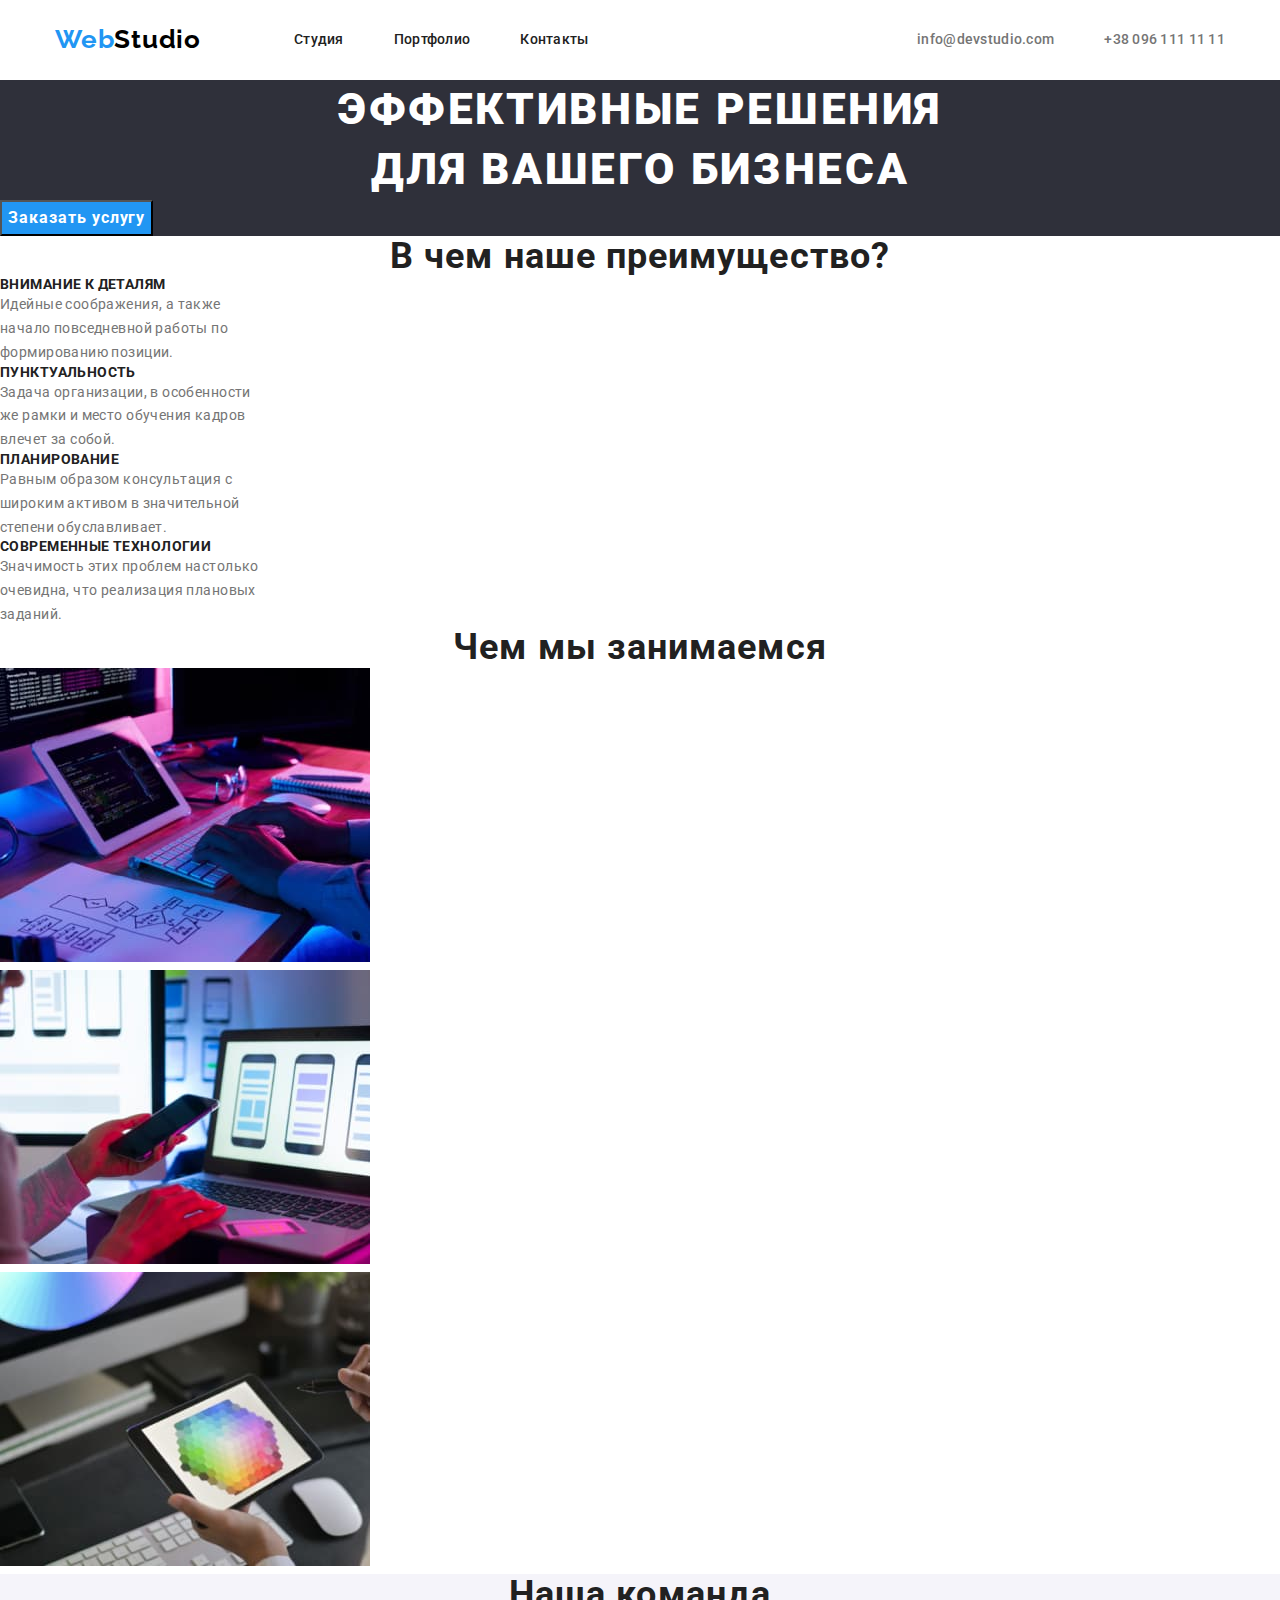
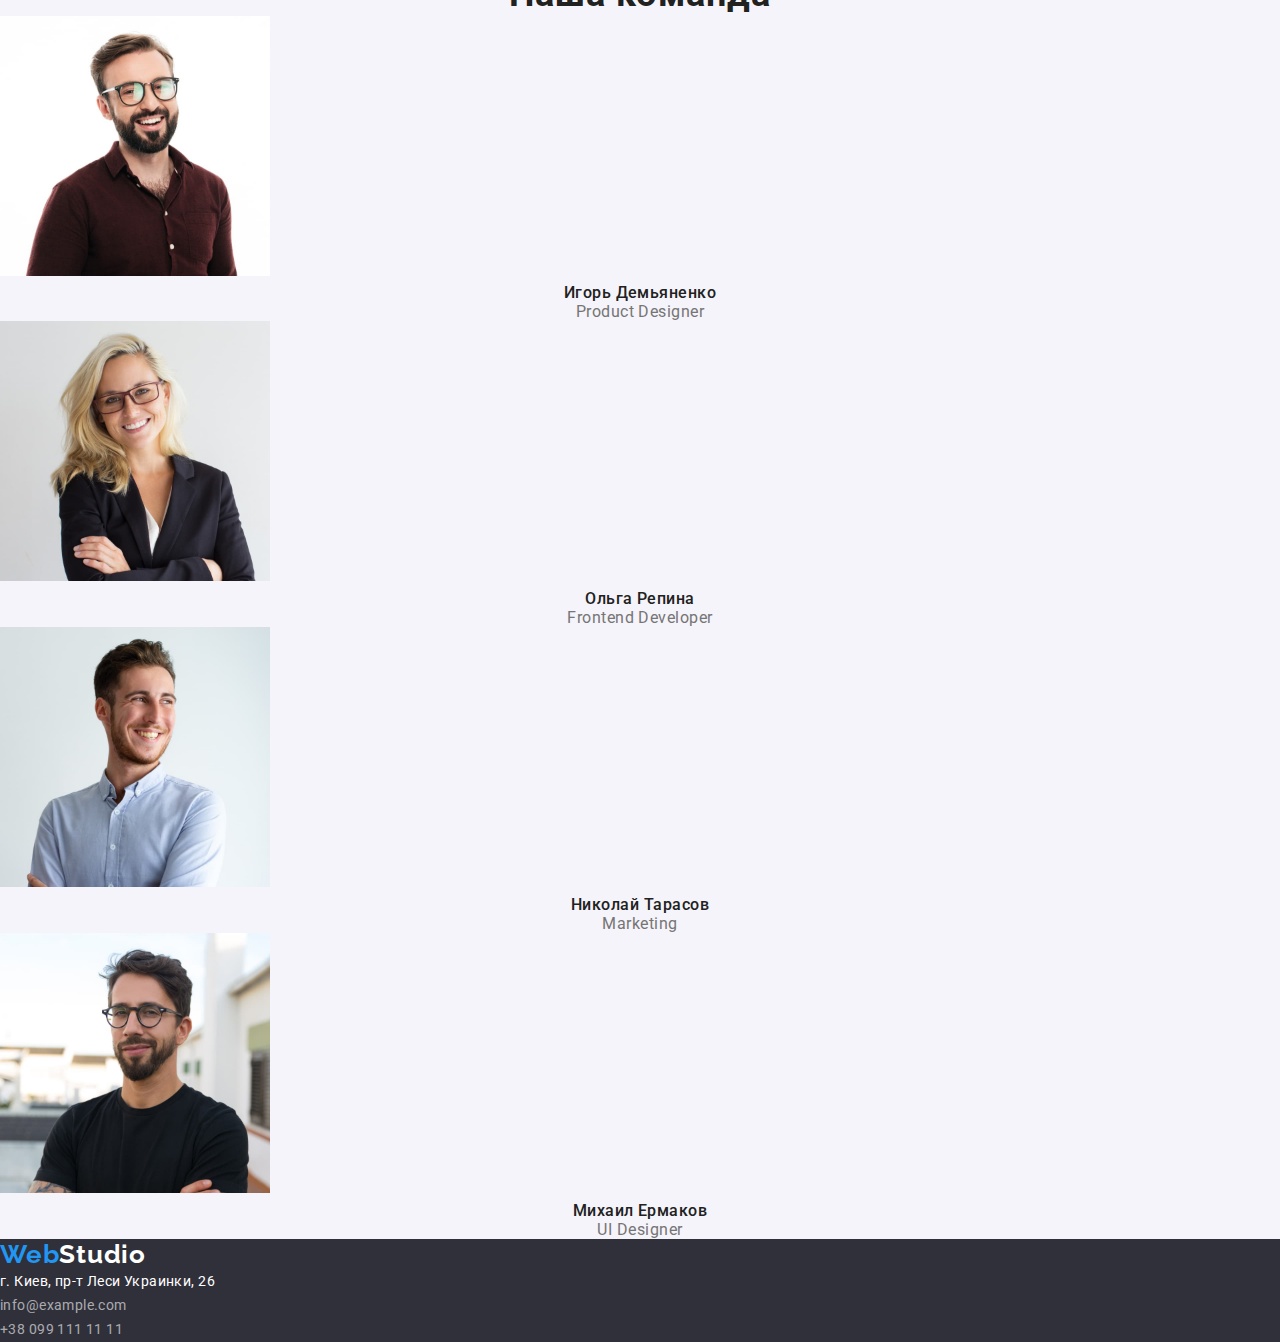
<file: index.html>
<!DOCTYPE html>
<html lang="ru">
  <head>
    <meta charset="UTF-8" />
    <meta http-equiv="X-UA-Compatible" content="IE=edge" />
    <meta name="viewport" content="width=device-width, initial-scale=1.0" />
    <title>WebStudio</title>
    <link
      href="https://fonts.googleapis.com/css2?family=Raleway:wght@700&family=Roboto:wght@400;500;700;900&display=swap"
      rel="stylesheet"
    />
    <link
      rel="stylesheet"
      href="https://cdnjs.cloudflare.com/ajax/libs/modern-normalize/1.1.0/modern-normalize.min.css"
    />
    <link rel="stylesheet" href="./css/styles.css" />
  </head>
  <body>
    <!--HEADER-->
    <header>
      <div class="container header-container">
        <nav class="navigation">
          <a href="/" class="logo"><span class="logo-first">Web</span>Studio</a>
          <ul class="nav-list">
            <li class="nav-list-item"><a class="nav" href="./index.html">Студия</a></li>
            <li class="nav-list-item"><a class="nav" href="./portfolio.html">Портфолио</a></li>
            <li class="nav-list-item"><a class="nav" href="">Контакты</a></li>
          </ul>
        </nav>
        <ul class="nav-list">
          <li class="contact-list-item">
            <a class="contact" href="mailto:info@devstudio.com">info@devstudio.com</a>
          </li>
          <li class="contact-list-item">
            <a class="contact" href="tel:+380961111111">+38 096 111 11 11</a>
          </li>
        </ul>
      </div>
    </header>
    <!--MAIN-->
    <main>
      <!--SECTION 1-->
      <section class="sec-one">
        <h1 class="mtitle">
          Эффективные решения <br />
          для вашего бизнеса
        </h1>
        <button class="mbtn" type="button">Заказать услугу</button>
      </section>
      <!--SECTION 2-->
      <section class="">
        <h2 class="second-title">В чем наше преимущество?</h2>
        <ul>
          <li>
            <h3 class="title-three">Внимание к деталям</h3>
            <p class="">
              Идейные соображения, а также <br />
              начало повседневной работы по <br />
              формированию позиции.
            </p>
          </li>
          <li>
            <h3 class="title-three">Пунктуальность</h3>
            <p class="">
              Задача организации, в особенности <br />
              же рамки и место обучения кадров <br />
              влечет за собой.
            </p>
          </li>
          <li>
            <h3 class="title-three">Планирование</h3>
            <p class="">
              Равным образом консультация с <br />
              широким активом в значительной <br />
              степени обуславливает.
            </p>
          </li>
          <li>
            <h3 class="title-three">Современные технологии</h3>
            <p class="">
              Значимость этих проблем настолько <br />
              очевидна, что реализация плановых <br />
              заданий.
            </p>
          </li>
        </ul>
      </section>
      <!--SECTION 3-->
      <section class="">
        <h2 class="second-title">Чем мы занимаемся</h2>
        <ul>
          <li><img src="./images/imgnote.jpg" width="370" alt="Печатает на клавиатуре" /></li>
          <li><img src="./images/imgphone.jpg" width="370" alt="Смотрит в телефон" /></li>
          <li><img src="./images/imgtab.jpg" width="370" alt="Смотрит в планшет" /></li>
        </ul>
      </section>

      <!--SECTION 4-->
      <section class="section-four">
        <h2 class="second-title">Наша команда</h2>
        <ul>
          <li>
            <img src="./images/productdesigner.jpg" alt="productdesigner" width="270" />
            <h3 class="card-title">Игорь Демьяненко</h3>
            <p class="card-info">Product Designer</p>
          </li>
          <li>
            <img src="./images/frontend.jpg" alt="frontend" width="270" />
            <h3 class="card-title">Ольга Репина</h3>
            <p class="card-info">Frontend Developer</p>
          </li>
          <li>
            <img src="./images/marketing.jpg" alt="marketing" width="270" />
            <h3 class="card-title">Николай Тарасов</h3>
            <p class="card-info">Marketing</p>
          </li>
          <li>
            <img src="./images/ui.jpg" alt="ui" width="270" />
            <h3 class="card-title">Михаил Ермаков</h3>
            <p class="card-info">UI Designer</p>
          </li>
        </ul>
      </section>
    </main>
    <!--FOOOOOOOOOTER-->
    <footer class="footer">
      <a href="/" class="logo-footer"><span class="logo-first">Web</span>Studio</a>

      <address>
        <p class="address">г. Киев, пр-т Леси Украинки, 26</p>
        <a class="contact-footer" href="mailto:info@example.com">info@example.com</a> <br />
        <a class="contact-footer" href="tel:+380991111111">+38 099 111 11 11</a>
      </address>
    </footer>
  </body>
</html>
</file>
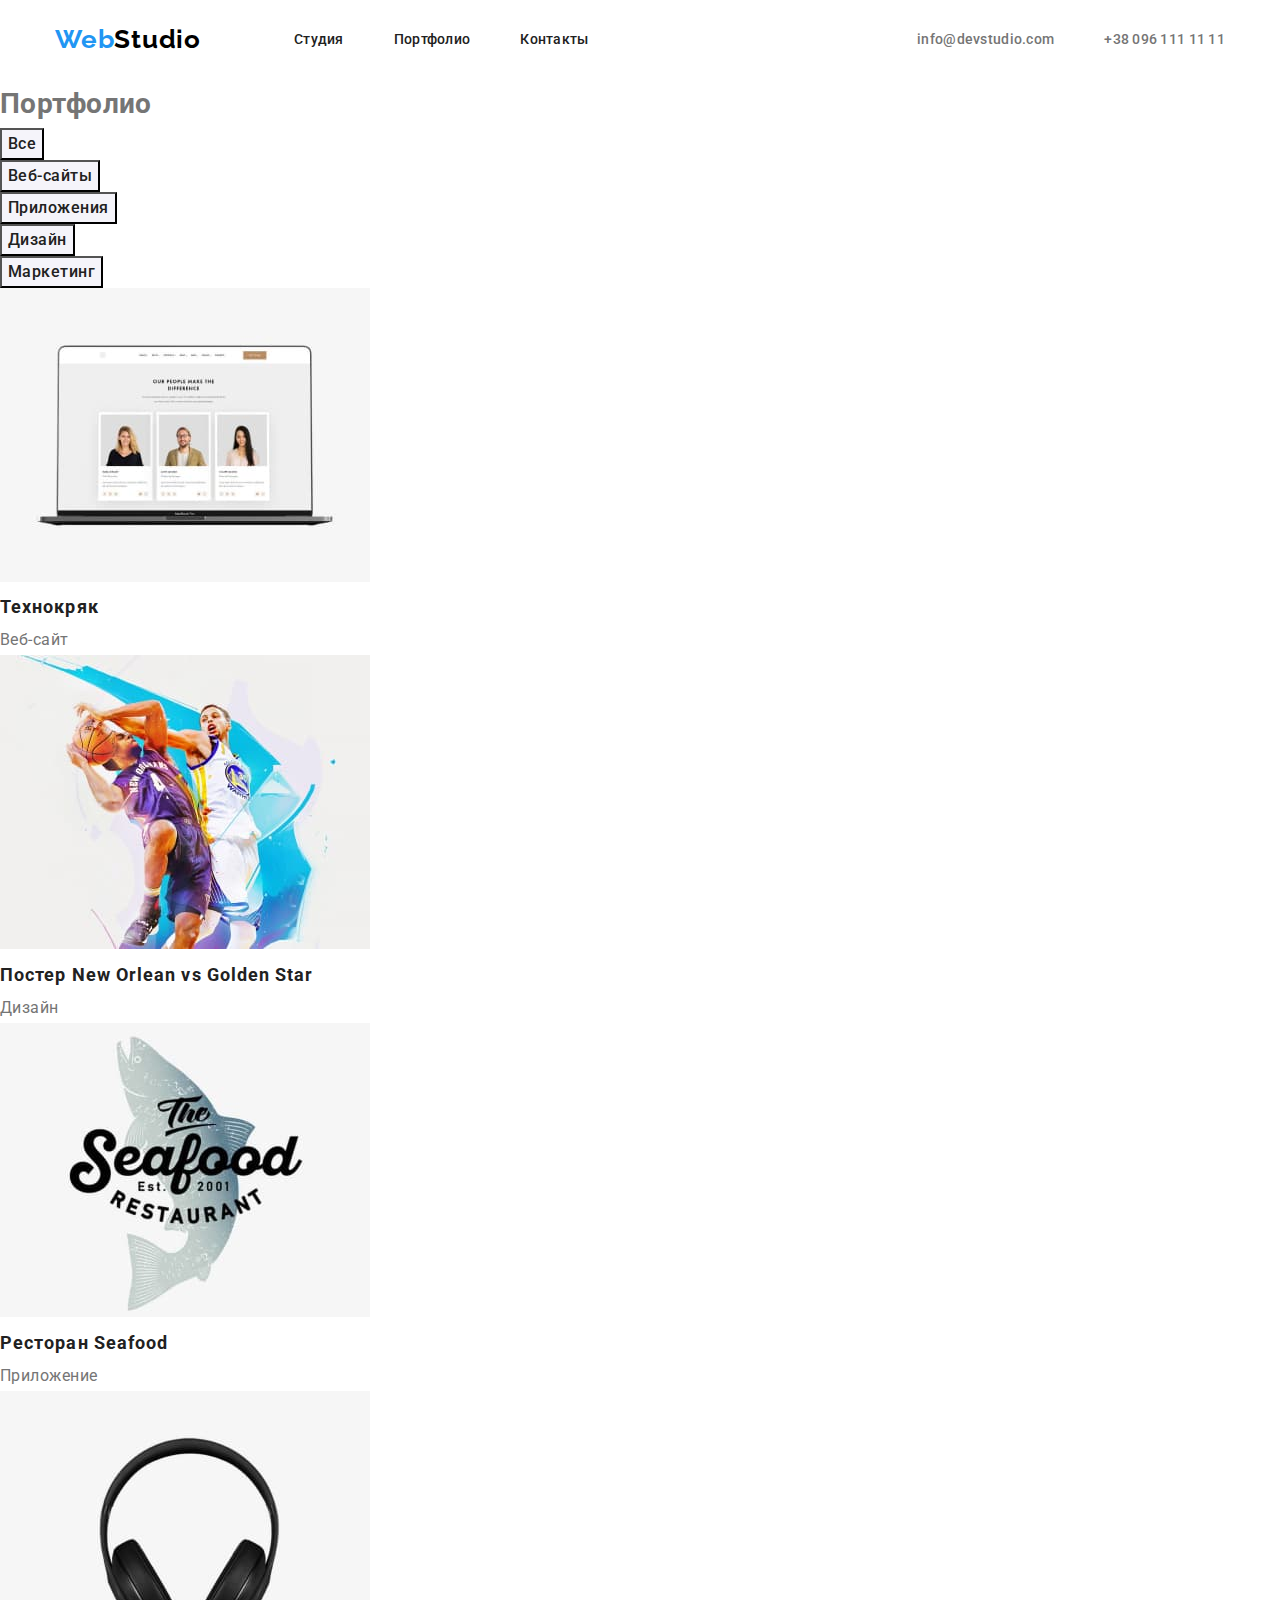
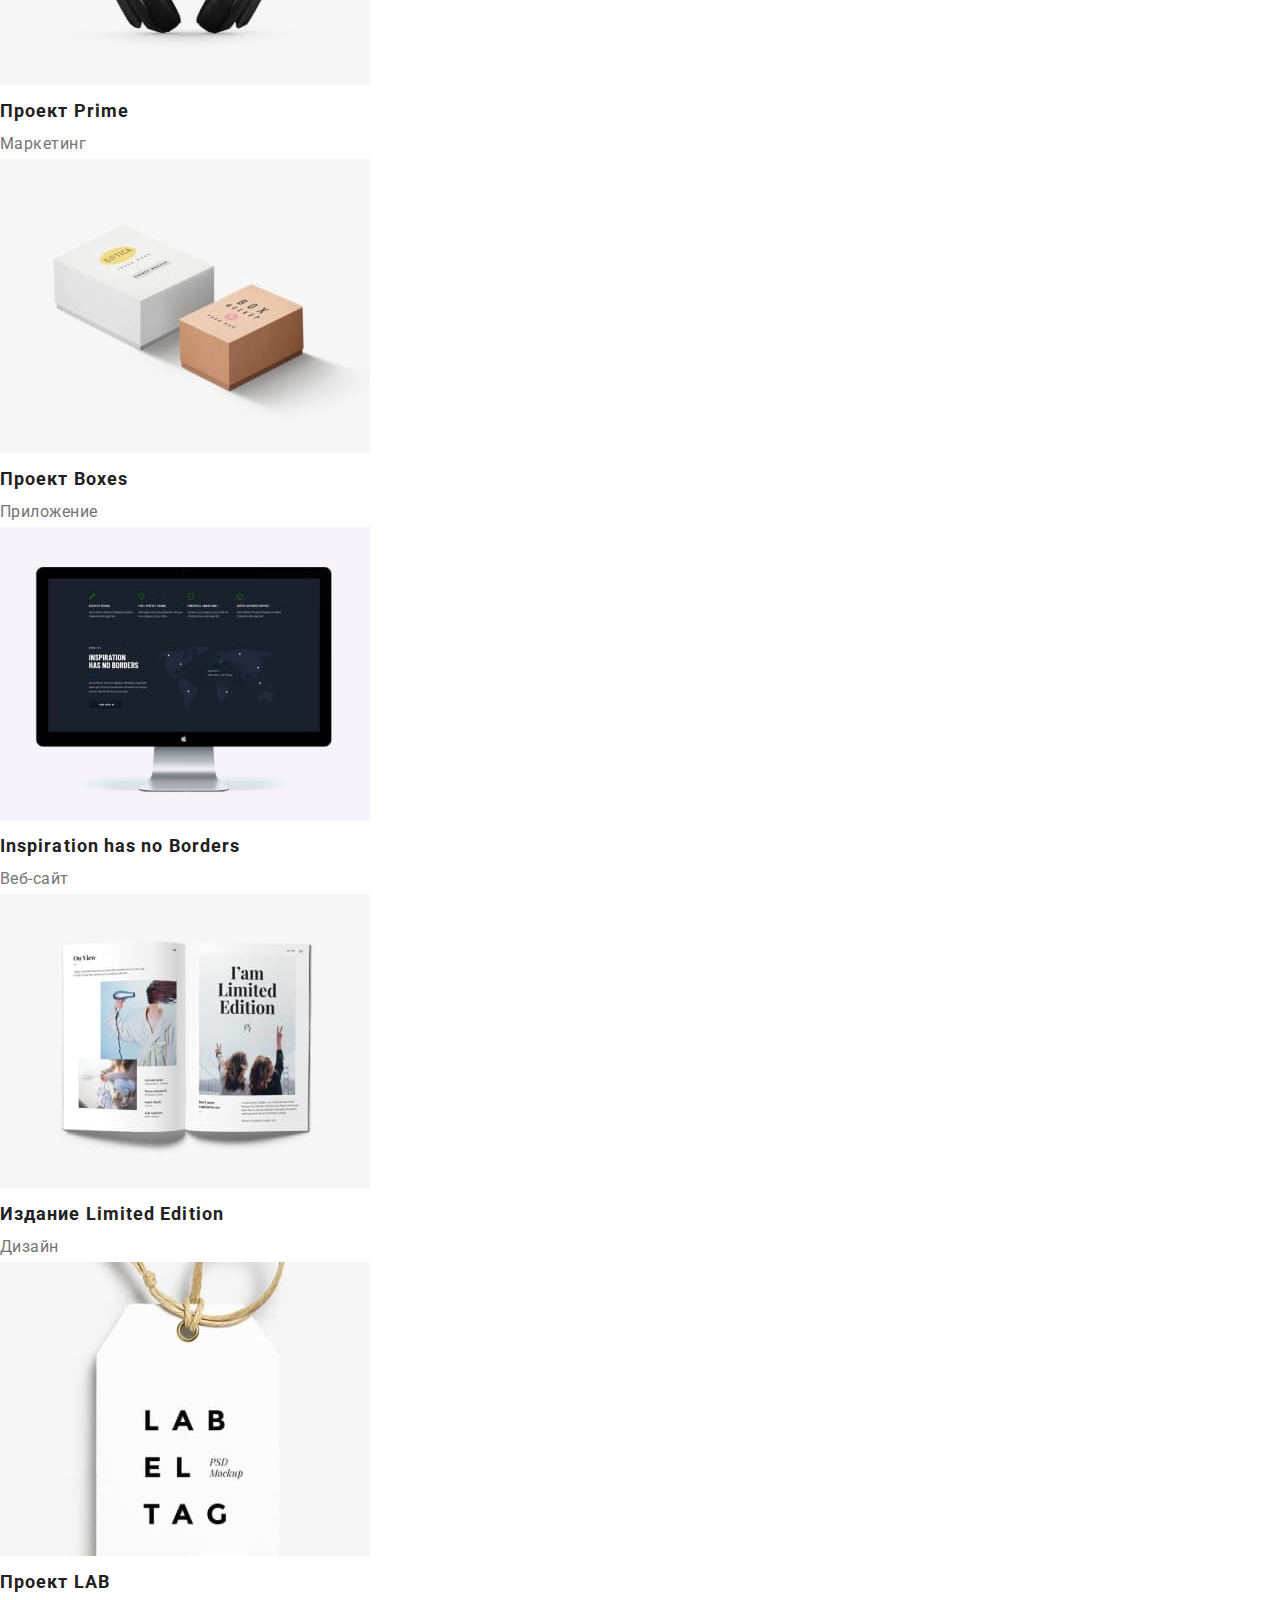
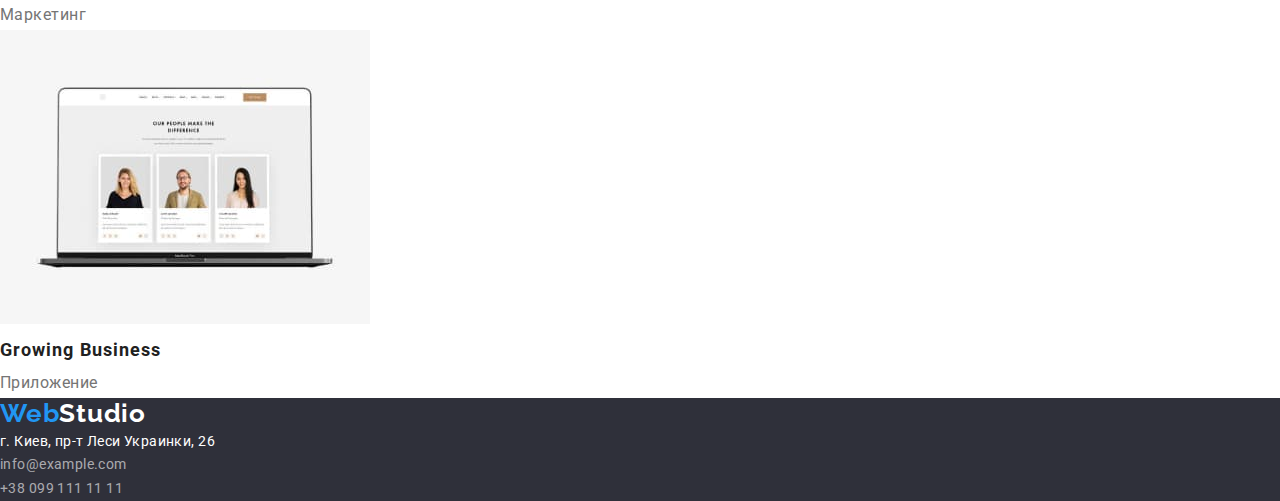
<file: portfolio.html>
<!DOCTYPE html>
<html lang="ru">
  <head>
    <meta charset="UTF-8" />
    <meta http-equiv="X-UA-Compatible" content="IE=edge" />
    <meta name="viewport" content="width=device-width, initial-scale=1.0" />
    <title>WebStudio</title>
    <link
      href="https://fonts.googleapis.com/css2?family=Raleway:wght@700&family=Roboto:wght@400;500;700;900&display=swap"
      rel="stylesheet"
    />
    <link
      rel="stylesheet"
      href="https://cdnjs.cloudflare.com/ajax/libs/modern-normalize/1.1.0/modern-normalize.min.css"
    />
    <link rel="stylesheet" href="./css/styles.css" />
  </head>
  <body>
    <!--HEADER-->
    <header>
      <div class="container header-container">
        <nav class="navigation">
          <a href="/" class="logo"><span class="logo-first">Web</span>Studio</a>
          <ul class="nav-list">
            <li class="nav-list-item"><a class="nav" href="./index.html">Студия</a></li>
            <li class="nav-list-item"><a class="nav" href="./portfolio.html">Портфолио</a></li>
            <li class="nav-list-item"><a class="nav" href="">Контакты</a></li>
          </ul>
        </nav>
        <ul class="nav-list">
          <li class="contact-list-item">
            <a class="contact" href="mailto:info@devstudio.com">info@devstudio.com</a>
          </li>
          <li class="contact-list-item">
            <a class="contact" href="tel:+380961111111">+38 096 111 11 11</a>
          </li>
        </ul>
      </div>
    </header>
    <!--MAIN-->
    <main>
      <!--SECTION 1-->
      <section class="">
        <h1>Портфолио</h1>
        <ul>
          <li><button class="btn" type="button">Все</button></li>
          <li><button class="btn" type="button">Веб-сайты</button></li>
          <li><button class="btn" type="button">Приложения</button></li>
          <li><button class="btn" type="button">Дизайн</button></li>
          <li><button class="btn" type="button">Маркетинг</button></li>
        </ul>
        <ul>
          <li>
            <img src="./images/lpatop.jpg" alt="laptop" width="370" />
            <h2 class="case-title">Технокряк</h2>
            <p class="case-text">Веб-сайт</p>
          </li>
          <li>
            <img src="./images/bbal.jpg" alt="bbalplayers" width="370" />
            <h2 class="case-title">Постер New Orlean vs Golden Star</h2>
            <p class="case-text">Дизайн</p>
          </li>
          <li>
            <img src="./images/seafood.jpg" alt="fish" width="370" />
            <h2 class="case-title">Ресторан Seafood</h2>
            <p class="case-text">Приложение</p>
          </li>
          <li>
            <img src="./images/headphones.jpg" alt="headphones" width="370" />
            <h2 class="case-title">Проект Prime</h2>
            <p class="case-text">Маркетинг</p>
          </li>
          <li>
            <img src="./images/boxes.jpg" alt="boxes" width="370" />
            <h2 class="case-title">Проект Boxes</h2>
            <p class="case-text">Приложение</p>
          </li>
          <li>
            <img src="./images/screen.jpg" alt="screen" width="370" />
            <h2 class="case-title">Inspiration has no Borders</h2>
            <p class="case-text">Веб-сайт</p>
          </li>
          <li>
            <img src="./images/magazine.jpg" alt="magazine" width="370" />
            <h2 class="case-title">Издание Limited Edition</h2>
            <p class="case-text">Дизайн</p>
          </li>
          <li>
            <img src="./images/lab.jpg" alt="lable" width="370" />
            <h2 class="case-title">Проект LAB</h2>
            <p class="case-text">Маркетинг</p>
          </li>
          <li>
            <img src="./images/lpatop.jpg" alt="laptop" width="370" />
            <h2 class="case-title">Growing Business</h2>
            <p class="case-text">Приложение</p>
          </li>
        </ul>
      </section>
    </main>

    <!--FOOOOOOOOOTER-->
    <footer class="footer">
      <a href="/" class="logo-footer"><span class="logo-first">Web</span>Studio</a>

      <address>
        <p class="address">г. Киев, пр-т Леси Украинки, 26</p>
        <a class="contact-footer" href="mailto:info@example.com">info@example.com</a> <br />
        <a class="contact-footer" href="tel:+380991111111">+38 099 111 11 11</a>
      </address>
    </footer>
  </body>
</html>
</file>
<file: css/styles.css>
/* GLOBAL FIX a&ul */
a {
  text-decoration-line: none;
}

ul,
ol {
  margin-top: 0;
  margin-bottom: 0;
  padding-left: 0;
  list-style: none;
}

p,
h1,
h2,
h3,
h4,
h5 {
  margin-top: 0;
  margin-bottom: 0;
}

/* 
COLORS 
Цвет основного текста #757575;
Цвет заголовков/навигации/кнопок #212121;
Цвет ховера/фокуса навигации и контактов #2196F3;
Цвет главного заголовка/ховера кнопок #FFFFFF;
Заливка главной кнопки #2196F3;
Заливка главной кнопки ховер/фокус #188CE8;
Заливка кнопок #F5F4FA;
Заливка кнопок ховер/фокус #2196F3;
Заливка футтера и первой секции #2F303A;
Цвет контактов футера rgba(255, 255, 255, 0.6);

*/

/* 
TEXT
Основной щрифт Roboto;

основной текст
font-weight: normal;
font-size: 14px;
line-height: 24px;
letter-spacing: 0.03em;

логотип
font-family: Raleway;
font-style: normal;
font-weight: bold;
font-size: 26px;
line-height: 31px;
letter-spacing: 0.03em;

навигация 
font-weight: 500;
font-size: 14px;
line-height: 16px;
letter-spacing: 0.02em;

контакты хедер
font-weight: 500;
font-size: 14px;
line-height: 16px;
letter-spacing: 0.02em;

главный заголовок
font-weight: 900;
font-size: 44px;
line-height: 60px;
letter-spacing: 0.06em;
text-transform: uppercase;

Второй заголовок
font-weight: bold;
font-size: 36px;
line-height: 42px;
letter-spacing: 0.03em;

Третий заголовок
font-weight: bold;
font-size: 14px;
line-height: 16px;
letter-spacing: 0.03em;

контакты футтер
font-weight: normal;
font-size: 14px;
line-height: 24px;
letter-spacing: 0.03em;


*/
:root {
  --text: #757575;
  --title-nav-btn: #212121;
  --hov-nav-contacts: #2196f3;
  --mtitle-hovbtn: #ffffff;
  --bcg-mbtn: #2196f3;
  --bcg-mbtn-hov: #188ce8;
  --bcg-btn: #f5f4fa;
  --bcg-btn-hov: #2196f3;
  --bcg-footer-msec: #2f303a;
  --footer-contacts: rgba(255, 255, 255, 0.6);
}

.container {
  width: 1200px;
  padding-left: 15px;
  padding-right: 15px;
  margin-right: auto;
  margin-left: auto;
}

.navigation {
  display: flex;
}

.nav-list {
  display: flex;
  align-items: center;
}

.header-container {
  display: flex;
  align-items: center;
}

body {
  color: var(--text);
  font-family: Roboto, sans-serif;
  /* font-weight: 400; */
  font-size: 14px;
  line-height: 1.7;
  letter-spacing: 0.03em;
}

/* HEADER */
.logo {
  color: #000000;
  font-family: Raleway, sans-serif;
  font-weight: 700;
  font-size: 26px;
  line-height: 1.19;
  letter-spacing: 0.03em;
  margin-top: 24px;
  margin-bottom: 25px;
  margin-right: 93px;
}

.logo-first {
  color: #2196f3;
}

.nav {
  color: var(--title-nav-btn);
  font-weight: 500;
  font-size: 14px;
  line-height: 1.14;
  letter-spacing: 0.02em;
}

.nav-list-item:not(:last-child) {
  margin-right: 50px;
}

.nav-list {
  margin-left: auto;
}

.contact-list-item:not(:last-child) {
  margin-right: 50px;
}

.nav:hover,
.nav:focus {
  color: var(--hov-nav-contacts);
}

.contact {
  color: var(--text);
  font-weight: 500;
  font-size: 14px;
  line-height: 1.14;
  letter-spacing: 0.02em;
}

.contact:hover,
.contact:focus {
  color: var(--hov-nav-contacts);
}

/* FOOTER */
.footer {
  background-color: var(--bcg-footer-msec);
}

.logo-footer {
  color: #ffffff;
  font-family: Raleway, sans-serif;
  font-weight: 700;
  font-size: 26px;
  line-height: 1.19;
  letter-spacing: 0.03em;
}

.address {
  color: #ffffff;
  font-style: normal;
}

.contact-footer {
  color: var(--footer-contacts);
  font-style: normal;
}

.contact-footer:hover,
.contact-footer:focus {
  color: var(--hov-nav-contacts);
}

/* SECTION 1 [index.html] */
.sec-one {
  background-color: var(--bcg-footer-msec);
}

.mtitle {
  color: var(--mtitle-hovbtn);
  font-weight: 900;
  font-size: 44px;
  line-height: 1.36;
  text-align: center;
  letter-spacing: 0.06em;
  text-transform: uppercase;
}

.mbtn {
  cursor: pointer;
  background-color: var(--bcg-mbtn);
  color: #ffffff;
  font-weight: 700;
  font-size: 16px;
  line-height: 1.875;
  letter-spacing: 0.06em;
}

.mbtn:hover,
.mbtn:focus {
  background-color: var(--bcg-mbtn-hov);
}

/* SECTION 2 [index.html] */
.second-title {
  color: var(--title-nav-btn);
  font-weight: 700;
  font-size: 36px;
  line-height: 1.16;
  text-align: center;
  letter-spacing: 0.03em;
}

.title-three {
  color: var(--title-nav-btn);
  font-weight: 700;
  font-size: 14px;
  line-height: 1.14;
  letter-spacing: 0.03em;
  text-transform: uppercase;
}

/* SECTION 3 [index.html] см.SECTION 2 */

/* SECTION 4 [index.html] */
.section-four {
  background-color: #f5f4fa;
}

.card-title {
  color: var(--title-nav-btn);
  font-weight: 500;
  font-size: 16px;
  line-height: 1.187;
  text-align: center;
  letter-spacing: 0.03em;
}

.card-info {
  font-size: 16px;
  line-height: 1.187;
  text-align: center;
  letter-spacing: 0.03em;
}

/* SECTION 1 [portfolio.html] */
.btn {
  cursor: pointer;
  background-color: var(--bcg-btn);
  color: var(--title-nav-btn);
  font-family: Roboto, sans-serif;
  /* font-style: normal; */
  font-weight: 500;
  font-size: 16px;
  line-height: 1.625;
  text-align: center;
  letter-spacing: 0.03em;
}

.btn:hover,
.btn:focus {
  background-color: var(--bcg-btn-hov);
  color: #ffffff;
}

.case-title {
  color: var(--title-nav-btn);
  font-weight: 700;
  font-size: 18px;
  line-height: 2;
  letter-spacing: 0.06em;
}

.case-text {
  font-weight: 400;
  font-size: 16px;
  line-height: 1.875;
  letter-spacing: 0.03em;
}
</file>
